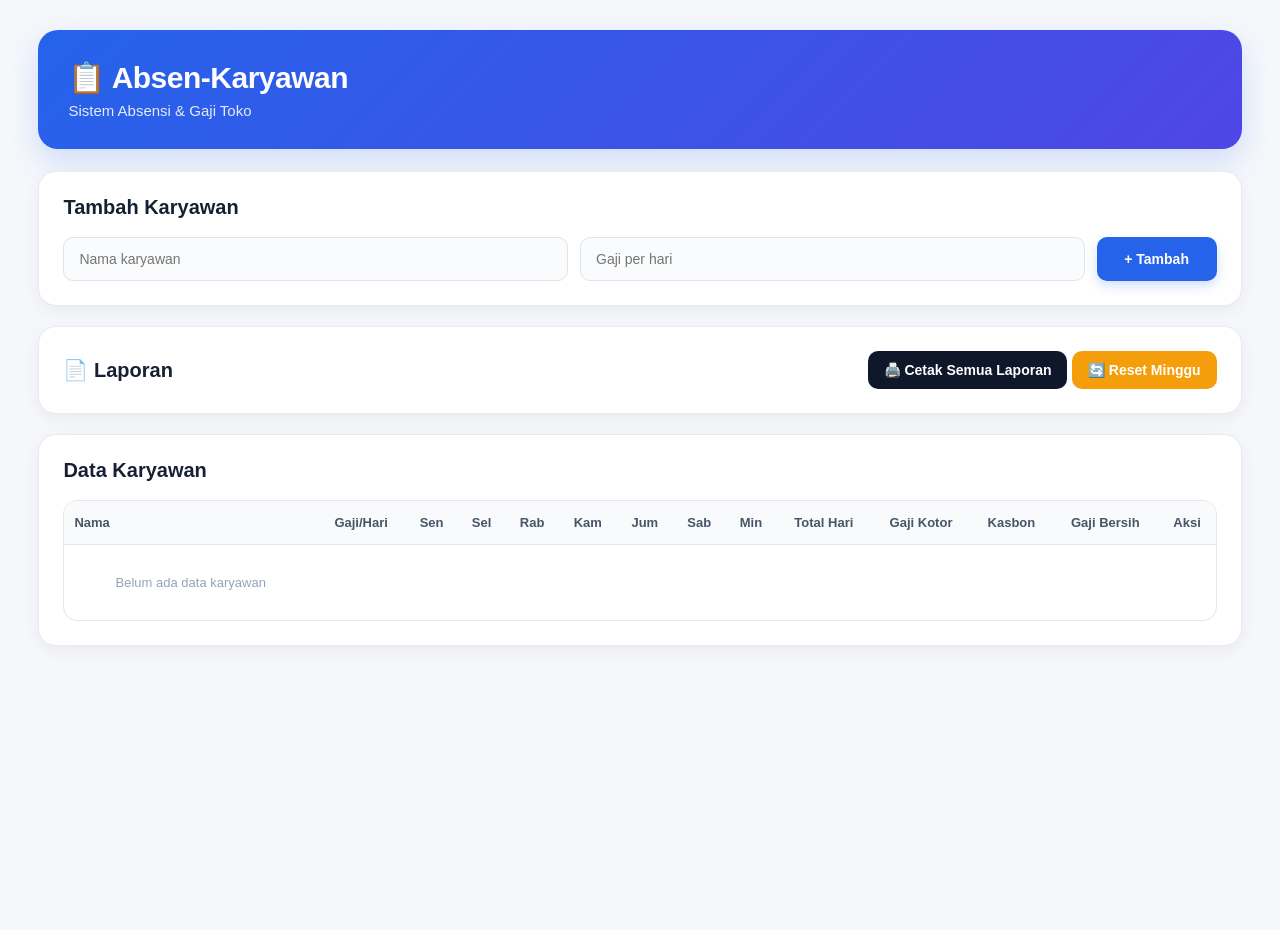
<file: index.html>
<!DOCTYPE html>
<html lang="id">

<head>

    <meta charset="UTF-8">

    <meta
        name="viewport"
        content="width=device-width, initial-scale=1.0"
    >

    <title>Absen-Karyawan</title>

    <link
        rel="stylesheet"
        href="style.css"
    >

</head>


<body>


<div class="container">


    <!-- =========================
         HEADER
    ========================== -->

    <header>

        <h1>
            📋 Absen-Karyawan
        </h1>

        <p>
            Sistem Absensi & Gaji Toko
        </p>

    </header>



    <!-- =========================
         TAMBAH KARYAWAN
    ========================== -->

    <section class="card">

        <h2>
            Tambah Karyawan
        </h2>


        <div class="form">


            <input
                type="text"
                id="nama"
                placeholder="Nama karyawan"
            >


            <input
                type="number"
                id="gaji"
                placeholder="Gaji per hari"
            >


            <button
                type="button"
                onclick="tambahKaryawan()"
            >
                + Tambah
            </button>


        </div>

    </section>



    <!-- =========================
         LAPORAN
    ========================== -->

    <section class="card laporan-card">


        <h2>
            📄 Laporan
        </h2>


        <div class="laporan-buttons">


            <!-- CETAK SEMUA -->

            <button
                type="button"
                onclick="cetakSemua()"
            >
                🖨️ Cetak Semua Laporan
            </button>



            <!-- RESET MINGGU -->

         <button
    type="button"
    id="resetMingguBtn"
>
    🔄 Reset Minggu
</button>


        </div>


    </section>



    <!-- =========================
         DATA KARYAWAN
    ========================== -->

    <section class="card">


        <h2>
            Data Karyawan
        </h2>


        <div class="table-container">


            <table>


                <thead>


                    <tr>

                        <th>
                            Nama
                        </th>


                        <th>
                            Gaji/Hari
                        </th>


                        <th>
                            Sen
                        </th>


                        <th>
                            Sel
                        </th>


                        <th>
                            Rab
                        </th>


                        <th>
                            Kam
                        </th>


                        <th>
                            Jum
                        </th>


                        <th>
                            Sab
                        </th>


                        <th>
                            Min
                        </th>


                        <th>
                            Total Hari
                        </th>


                        <th>
                            Gaji Kotor
                        </th>


                        <th>
                            Kasbon
                        </th>


                        <th>
                            Gaji Bersih
                        </th>


                        <th>
                            Aksi
                        </th>

                    </tr>


                </thead>



                <tbody id="dataKaryawan">

                </tbody>


            </table>


        </div>


    </section>


</div>



<!-- =========================
     AREA CETAK
========================== -->

<div id="printArea">

</div>



<!-- =========================
     JAVASCRIPT
========================== -->

<script src="script.js"></script>


</body>

</html>
</file>
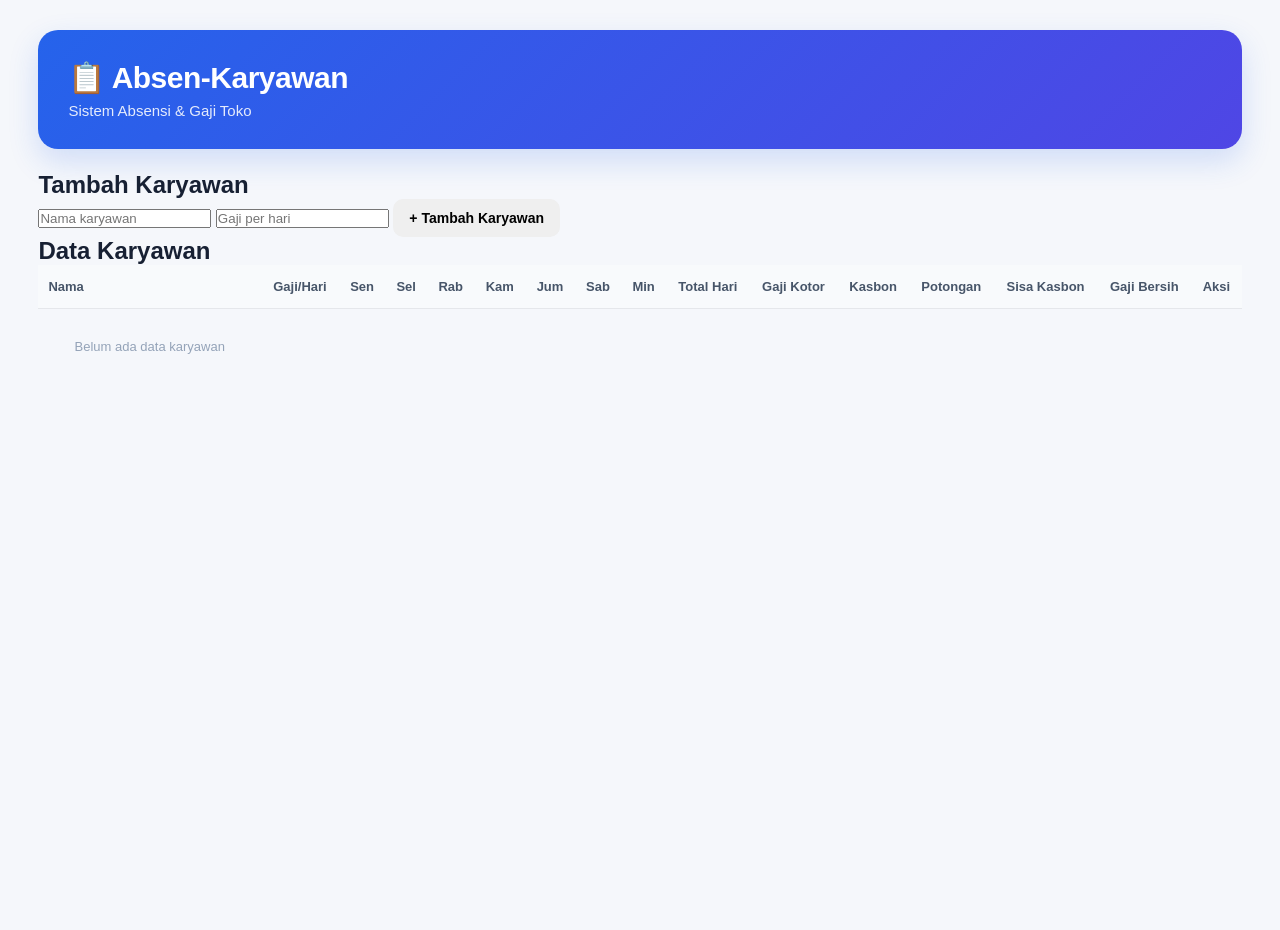
<file: index 2.html>
<!DOCTYPE html>
<html lang="id">

<head>

    <meta charset="UTF-8">

    <meta name="viewport"
          content="width=device-width, initial-scale=1.0">

    <meta name="theme-color"
          content="#2563eb">

    <meta name="apple-mobile-web-app-capable"
          content="yes">

    <meta name="apple-mobile-web-app-title"
          content="Absen-Karyawan">

    <title>Absen-Karyawan</title>

    <link rel="stylesheet" href="style.css">

    <link rel="manifest" href="manifest.json">

</head>

<body>

<div class="container">

    <header>

        <h1>📋 Absen-Karyawan</h1>

        <p>
            Sistem Absensi & Gaji Toko
        </p>

    </header>


    <section class="form-card">

        <h2>Tambah Karyawan</h2>

        <div class="form-group">

            <input
                type="text"
                id="nama"
                placeholder="Nama karyawan">

            <input
                type="number"
                id="gaji"
                placeholder="Gaji per hari">

            <button onclick="tambahKaryawan()">
                + Tambah Karyawan
            </button>

        </div>

    </section>


    <section class="table-card">

        <h2>Data Karyawan</h2>

        <div class="table-wrapper">

            <table>

                <thead>

                    <tr>

                        <th>Nama</th>
                        <th>Gaji/Hari</th>

                        <th>Sen</th>
                        <th>Sel</th>
                        <th>Rab</th>
                        <th>Kam</th>
                        <th>Jum</th>
                        <th>Sab</th>
                        <th>Min</th>

                        <th>Total Hari</th>
                        <th>Gaji Kotor</th>

                        <th>Kasbon</th>
                        <th>Potongan</th>
                        <th>Sisa Kasbon</th>

                        <th>Gaji Bersih</th>

                        <th>Aksi</th>

                    </tr>

                </thead>

                <tbody id="dataKaryawan"></tbody>

            </table>

        </div>

    </section>

</div>


<script src="script.js"></script>


<script>

if ("serviceWorker" in navigator) {

    window.addEventListener("load", function () {

        navigator.serviceWorker.register("./sw.js");

    });

}

</script>

</body>

</html>
</file>
<file: style.css>
/* =====================================================
   ABSEN-KARYAWAN
   MODERN DASHBOARD UI
===================================================== */


/* =========================
   RESET
========================= */

* {
    box-sizing: border-box;
    margin: 0;
    padding: 0;
}


/* =========================
   BODY
========================= */

body {

    font-family:
        Inter,
        -apple-system,
        BlinkMacSystemFont,
        "Segoe UI",
        Arial,
        sans-serif;

    background:
        #f5f7fb;

    color:
        #172033;

    min-height:
        100vh;

}


/* =========================
   CONTAINER
========================= */

.container {

    width:
        min(1400px, 94%);

    margin:
        30px auto 50px;

}


/* =========================
   HEADER
========================= */

header {

    background:
        linear-gradient(
            135deg,
            #2563eb,
            #4f46e5
        );

    color:
        white;

    padding:
        30px;

    border-radius:
        20px;

    margin-bottom:
        22px;

    box-shadow:
        0 12px 30px
        rgba(37, 99, 235, 0.18);

}


header h1 {

    font-size:
        30px;

    font-weight:
        800;

    letter-spacing:
        -0.5px;

}


header p {

    margin-top:
        7px;

    opacity:
        0.88;

    font-size:
        15px;

}


/* =========================
   CARD
========================= */

.card {

    background:
        white;

    border:
        1px solid
        #e7eaf0;

    border-radius:
        18px;

    padding:
        24px;

    margin-bottom:
        20px;

    box-shadow:
        0 5px 18px
        rgba(15, 23, 42, 0.05);

}


.card h2 {

    font-size:
        20px;

    margin-bottom:
        18px;

    color:
        #172033;

}


/* =========================
   FORM
========================= */

.form {

    display:
        grid;

    grid-template-columns:
        1fr 1fr auto;

    gap:
        12px;

}


input,
select {

    font-family:
        inherit;

}


.form input {

    width:
        100%;

    padding:
        13px 15px;

    border:
        1px solid
        #dfe3eb;

    border-radius:
        10px;

    background:
        #fafbfc;

    color:
        #172033;

    font-size:
        14px;

    outline:
        none;

    transition:
        0.2s;

}


.form input:focus {

    border-color:
        #2563eb;

    background:
        white;

    box-shadow:
        0 0 0 3px
        rgba(37, 99, 235, 0.10);

}


/* =========================
   BUTTON
========================= */

button {

    border:
        none;

    border-radius:
        10px;

    padding:
        11px 16px;

    font-family:
        inherit;

    font-size:
        14px;

    font-weight:
        700;

    cursor:
        pointer;

    transition:
        0.2s ease;

}


button:hover {

    transform:
        translateY(-1px);

}


button:active {

    transform:
        translateY(0);

}


/* =========================
   BUTTON TAMBAH
========================= */

.form button {

    background:
        #2563eb;

    color:
        white;

    min-width:
        120px;

    box-shadow:
        0 5px 12px
        rgba(37, 99, 235, 0.20);

}


.form button:hover {

    background:
        #1d4ed8;

}


/* =========================
   LAPORAN
========================= */

.laporan-card {

    display:
        flex;

    align-items:
        center;

    justify-content:
        space-between;

    gap:
        20px;

}


.laporan-card h2 {

    margin:
        0;

}


.laporan-card button {

    background:
        #0f172a;

    color:
        white;

}


.laporan-card button:hover {

    background:
        #1e293b;

}


/* =========================
   RESET MINGGU
========================= */

#resetMingguBtn {

    background:
        #f59e0b;

    color:
        white;

}


#resetMingguBtn:hover {

    background:
        #d97706;

}


/* =========================
   TABLE CONTAINER
========================= */

.table-container {

    width:
        100%;

    overflow-x:
        auto;

    border:
        1px solid
        #e5e7eb;

    border-radius:
        14px;

}


/* =========================
   TABLE
========================= */

table {

    width:
        100%;

    min-width:
        1150px;

    border-collapse:
        collapse;

    font-size:
        13px;

}


/* =========================
   TABLE HEADER
========================= */

thead th {

    background:
        #f8fafc;

    color:
        #475569;

    font-weight:
        700;

    text-align:
        center;

    padding:
        14px 10px;

    border-bottom:
        1px solid
        #e5e7eb;

    white-space:
        nowrap;

}


thead th:first-child {

    text-align:
        left;

}


/* =========================
   TABLE BODY
========================= */

tbody td {

    padding:
        12px 10px;

    border-bottom:
        1px solid
        #eef0f4;

    text-align:
        center;

    white-space:
        nowrap;

}


tbody tr {

    transition:
        0.15s;

}


tbody tr:hover {

    background:
        #f8faff;

}


tbody tr:last-child td {

    border-bottom:
        none;

}


tbody td:first-child {

    text-align:
        left;

}


/* =========================
   SELECT ABSENSI
========================= */

tbody select {

    appearance:
        none;

    -webkit-appearance:
        none;

    padding:
        7px 25px 7px 9px;

    border:
        1px solid
        #dfe3eb;

    border-radius:
        8px;

    background:
        #f8fafc;

    color:
        #334155;

    font-size:
        12px;

    font-weight:
        600;

    cursor:
        pointer;

    outline:
        none;

}


tbody select:focus {

    border-color:
        #2563eb;

}


/* =========================
   KASBON
========================= */

.kasbon {

    width:
        110px;

    padding:
        8px 9px;

    border:
        1px solid
        #e2e8f0;

    border-radius:
        8px;

    background:
        #fff7ed;

    color:
        #9a3412;

    font-weight:
        600;

    text-align:
        right;

    outline:
        none;

}


.kasbon:focus {

    border-color:
        #f59e0b;

    box-shadow:
        0 0 0 3px
        rgba(245, 158, 11, 0.10);

}


/* =========================
   GAJI KOTOR
========================= */

.kotor {

    color:
        #2563eb;

    font-weight:
        700;

}


/* =========================
   GAJI BERSIH
========================= */

.bersih {

    color:
        #16a34a;

    font-weight:
        800;

}


/* =========================
   ACTION
========================= */

td:last-child {

    min-width:
        300px;

}


/* =========================
   EDIT BUTTON
========================= */

.edit {

    background:
        #e0f2fe;

    color:
        #0369a1;

    margin:
        2px;

}


.edit:hover {

    background:
        #bae6fd;

}


/* =========================
   DELETE BUTTON
========================= */

.delete {

    background:
        #fee2e2;

    color:
        #dc2626;

    margin:
        2px;

}


.delete:hover {

    background:
        #fecaca;

}


/* =========================
   PRINT BUTTON
========================= */

.print {

    background:
        #f1f5f9;

    color:
        #334155;

    margin:
        2px;

}


.print:hover {

    background:
        #e2e8f0;

}


/* =========================
   WHATSAPP BUTTON
========================= */

.whatsapp {

    background:
        #dcfce7;

    color:
        #15803d;

    margin:
        2px;

}


.whatsapp:hover {

    background:
        #bbf7d0;

}


/* =========================
   EMPTY TABLE
========================= */

tbody:empty::after {

    content:
        "Belum ada data karyawan";

    display:
        block;

    padding:
        30px;

    color:
        #94a3b8;

    text-align:
        center;

}


/* =========================
   PRINT AREA
========================= */

#printArea {

    display:
        none;

}


/* =========================
   MOBILE
========================= */

@media (max-width: 768px) {


    .container {

        width:
            94%;

        margin:
            15px auto 30px;

    }


    header {

        padding:
            22px;

        border-radius:
            16px;

    }


    header h1 {

        font-size:
            23px;

    }


    header p {

        font-size:
            13px;

    }


    .card {

        padding:
            17px;

        border-radius:
            15px;

    }


    .card h2 {

        font-size:
            18px;

    }


    .form {

        grid-template-columns:
            1fr;

    }


    .form button {

        width:
            100%;

    }


    .laporan-card {

        display:
            flex;

        flex-direction:
            column;

        align-items:
            stretch;

    }


    .laporan-card button {

        width:
            100%;

    }


    .table-container {

        border-radius:
            10px;

    }


}


/* =========================
   SMALL MOBILE
========================= */

@media (max-width: 480px) {


    header {

        padding:
            18px;

    }


    header h1 {

        font-size:
            21px;

    }


    .card {

        padding:
            14px;

    }


    .form input {

        padding:
            12px;

    }


}


/* =========================
   SMOOTH SCROLL
========================= */

html {

    scroll-behavior:
        smooth;

}


/* =========================
   SCROLLBAR
========================= */

.table-container::-webkit-scrollbar {

    height:
        8px;

}


.table-container::-webkit-scrollbar-track {

    background:
        #f1f5f9;

}


.table-container::-webkit-scrollbar-thumb {

    background:
        #cbd5e1;

    border-radius:
        10px;

}


.table-container::-webkit-scrollbar-thumb:hover {

    background:
        #94a3b8;

}
</file>
